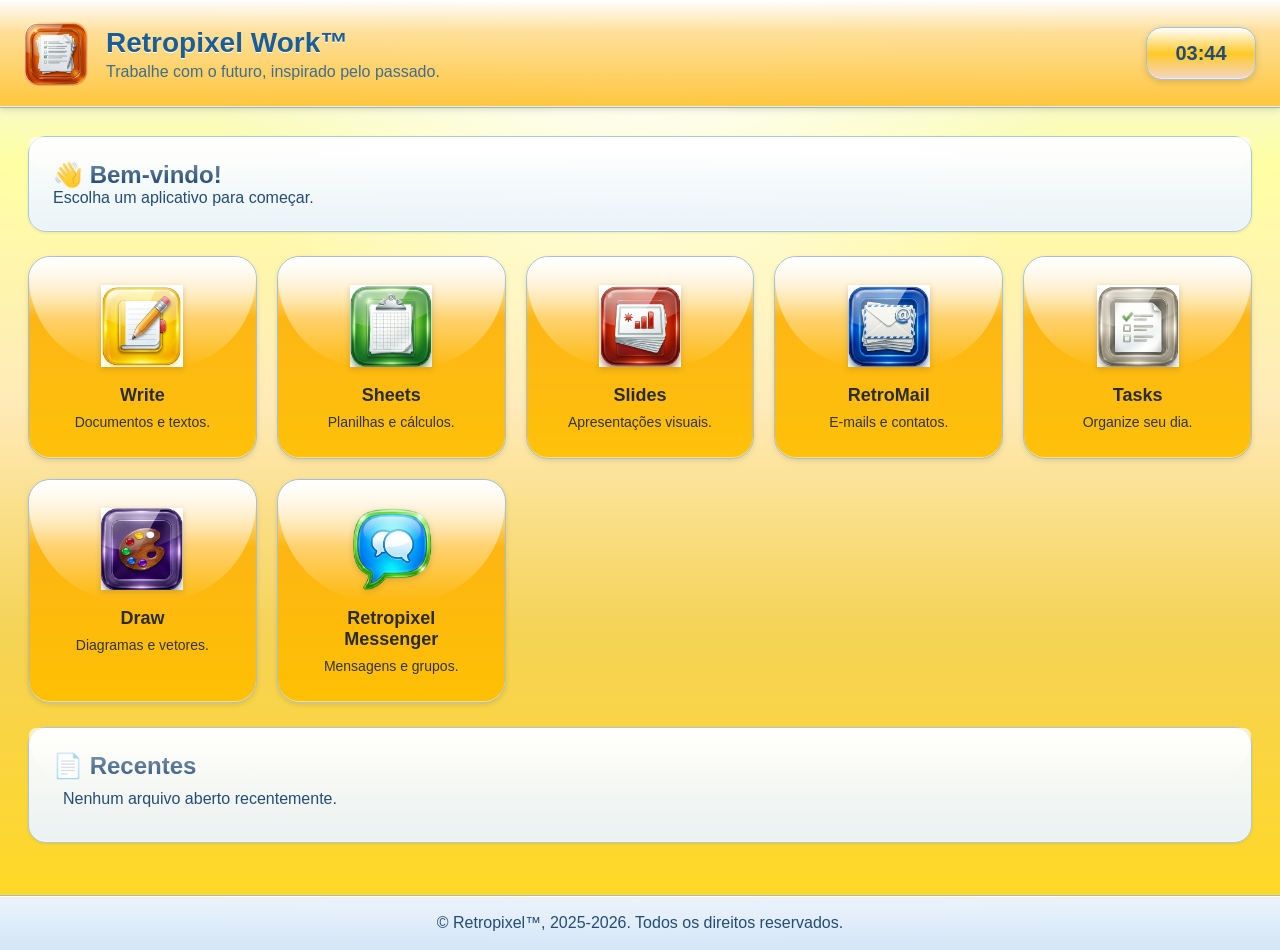
<file: index.html>
<!DOCTYPE html>
<html lang="pt-BR">
<head>
<meta charset="UTF-8">
<meta name="viewport" content="width=device-width, initial-scale=1.0">

<title>Retropixel Work™</title>

<link rel="icon" href="assets/logos/RPWork_logo.png">
<link rel="stylesheet" href="css/style.css">
</head>

<body>

<header class="topbar">

    <div class="logo-area">
        <img src="assets/icons/RPWork_logo.png" alt="Retropixel Work">
        <div>
            <h1>Retropixel Work™</h1>
            <p>Trabalhe com o futuro, inspirado pelo passado.</p>
        </div>
    </div>

    <div class="clock" id="clock">
        00:00
    </div>

</header>

<main>

    <section class="welcome-card">

        <h2>👋 Bem-vindo!</h2>

        <p>
            Escolha um aplicativo para começar.
        </p>

    </section>

    <section class="apps-grid">

        <a href="write.html" class="app-card">

            <img src="assets/icons/Write_icon.png" alt="Write">

            <h3>Write</h3>

            <p>Documentos e textos.</p>

        </a>

        <a href="sheets.html" class="app-card">

            <img src="assets/icons/Sheets_icon.png" alt="Sheets">

            <h3>Sheets</h3>

            <p>Planilhas e cálculos.</p>

        </a>

        <a href="slides.html" class="app-card">

            <img src="assets/icons/Slides_icon.png" alt="Slides">

            <h3>Slides</h3>

            <p>Apresentações visuais.</p>

        </a>

        <a href="retromail.html" class="app-card">

            <img src="assets/icons/RetroMail_icon.png" alt="RetroMail">

            <h3>RetroMail</h3>

            <p>E-mails e contatos.</p>

        </a>

        <a href="tasks.html" class="app-card">

            <img src="assets/icons/Tasks_icon.png" alt="Tasks">

            <h3>Tasks</h3>

            <p>Organize seu dia.</p>

        </a>

        <a href="draw.html" class="app-card">

            <img src="assets/icons/Draw_icon.png" alt="Draw">

            <h3>Draw</h3>

            <p>Diagramas e vetores.</p>

        </a>

       <a href="https://guilhermealbuquerque9.github.io/Retropixel-Messenger" class="app-card">

        <img src="assets/icons/RPM_icon.png" alt="Retropixel Messenger">

        <h3>Retropixel Messenger</h3>

        <p>Mensagens e grupos.</p>

      </a>

    </section>

    <section class="recent-card">

        <h2>📄 Recentes</h2>

        <ul>
            <li>Nenhum arquivo aberto recentemente.</li>
        </ul>

    </section>

</main>

<footer>

    <p>
        © Retropixel™, 2025-2026. Todos os direitos reservados.
    </p>

</footer>

<script src="js/app.js"></script>

</body>
</html>
</file>
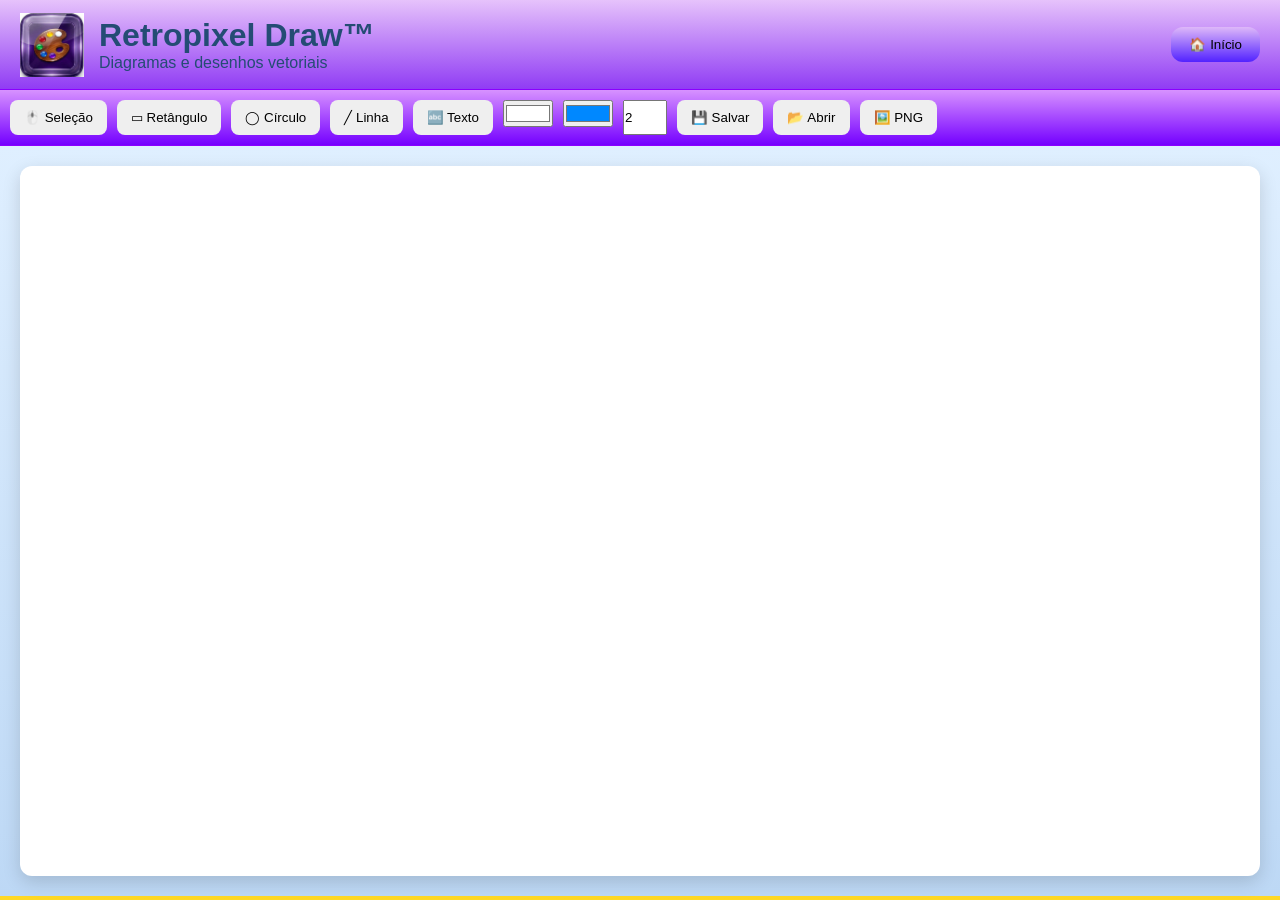
<file: draw.html>
<!DOCTYPE html>
<html lang="pt-BR">
<head>

<meta charset="UTF-8">
<meta name="viewport" content="width=device-width, initial-scale=1.0">

<title>Retropixel Draw™</title>

<link rel="icon" href="assets/icons/Draw_icon.png">

<link rel="stylesheet" href="css/style.css">
<link rel="stylesheet" href="css/draw.css">

</head>
<body>

<header class="draw-top">

    <div class="draw-logo">

        <img src="assets/icons/Draw_icon.png">

        <div>

            <h1>Retropixel Draw™</h1>

            <p>Diagramas e desenhos vetoriais</p>

        </div>

    </div>

    <button onclick="location.href='index.html'">
        🏠 Início
    </button>

</header>

<section class="toolbar">

    <button onclick="setTool('select')">
        🖱️ Seleção
    </button>

    <button onclick="setTool('rect')">
        ▭ Retângulo
    </button>

    <button onclick="setTool('circle')">
        ◯ Círculo
    </button>

    <button onclick="setTool('line')">
        ╱ Linha
    </button>

    <button onclick="addText()">
        🔤 Texto
    </button>

    <input
        type="color"
        id="fillColor"
        value="#ffffff">

    <input
        type="color"
        id="strokeColor"
        value="#0088ff">

    <input
        type="number"
        id="strokeWidth"
        min="1"
        max="20"
        value="2">

    <button onclick="saveProject()">
        💾 Salvar
    </button>

    <button onclick="document.getElementById('openFile').click()">
        📂 Abrir
    </button>

    <button onclick="exportPNG()">
        🖼️ PNG
    </button>

    <input
        type="file"
        id="openFile"
        accept=".rpd"
        hidden>

</section>

<div class="workspace">

    <svg id="canvas"></svg>

</div>

<script src="js/draw.js"></script>

</body>
</html>
</file>
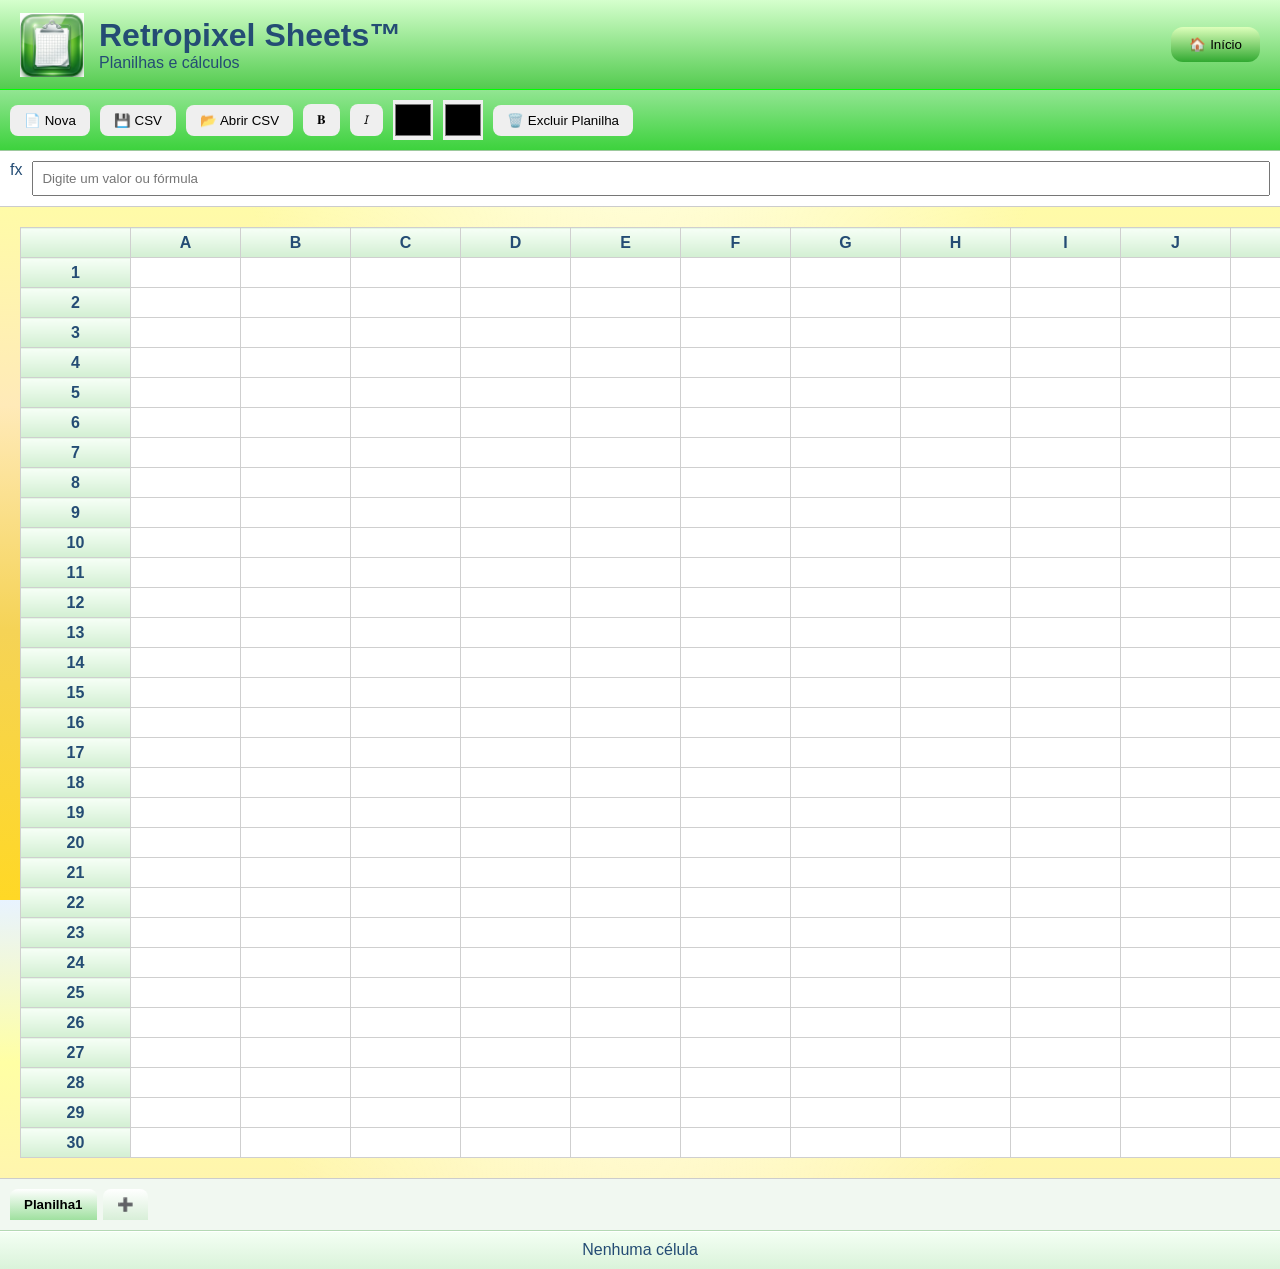
<file: sheets.html>
<!DOCTYPE html>
<html lang="pt-BR">
<head>

<meta charset="UTF-8">
<meta name="viewport" content="width=device-width, initial-scale=1.0">

<title>Retropixel Sheets™</title>

<link rel="icon" href="assets/icons/Sheets_icon.png">

<link rel="stylesheet" href="css/style.css">
<link rel="stylesheet" href="css/sheets.css">

</head>
<body>

<header class="sheets-top">

    <div class="sheets-logo">

        <img src="assets/icons/Sheets_icon.png" alt="Sheets">

        <div>

            <h1>Retropixel Sheets™</h1>

            <p>Planilhas e cálculos</p>

        </div>

    </div>

    <button onclick="location.href='index.html'">
        🏠 Início
    </button>

</header>

<section class="ribbon">

    <button onclick="newSheet()">📄 Nova</button>

    <button onclick="saveCSV()">💾 CSV</button>

    <button onclick="document.getElementById('csvFile').click()">
    📂 Abrir CSV
    </button>

    <input
      type="file"
      id="csvFile"
      accept=".csv"
       hidden>

    <button onclick="toggleBold()">𝐁</button>

    <button onclick="toggleItalic()">𝘐</button>

    <input type="color" id="textColor">

    <input type="color" id="cellColor">

    <button onclick="deleteCurrentSheet()">
      🗑️ Excluir Planilha
    </button>

</section>

<section class="formula-bar">

    <span>fx</span>

    <input
        type="text"
        id="formulaInput"
        placeholder="Digite um valor ou fórmula">

</section>

<main>

    <div id="spreadsheet"></div>

</main>

<div class="tabs" id="tabs">

</div>

<footer class="status-bar">

    <span id="selectedCell">
        Nenhuma célula
    </span>

</footer>

<script src="js/sheets.js"></script>

</body>
</html>
</file>
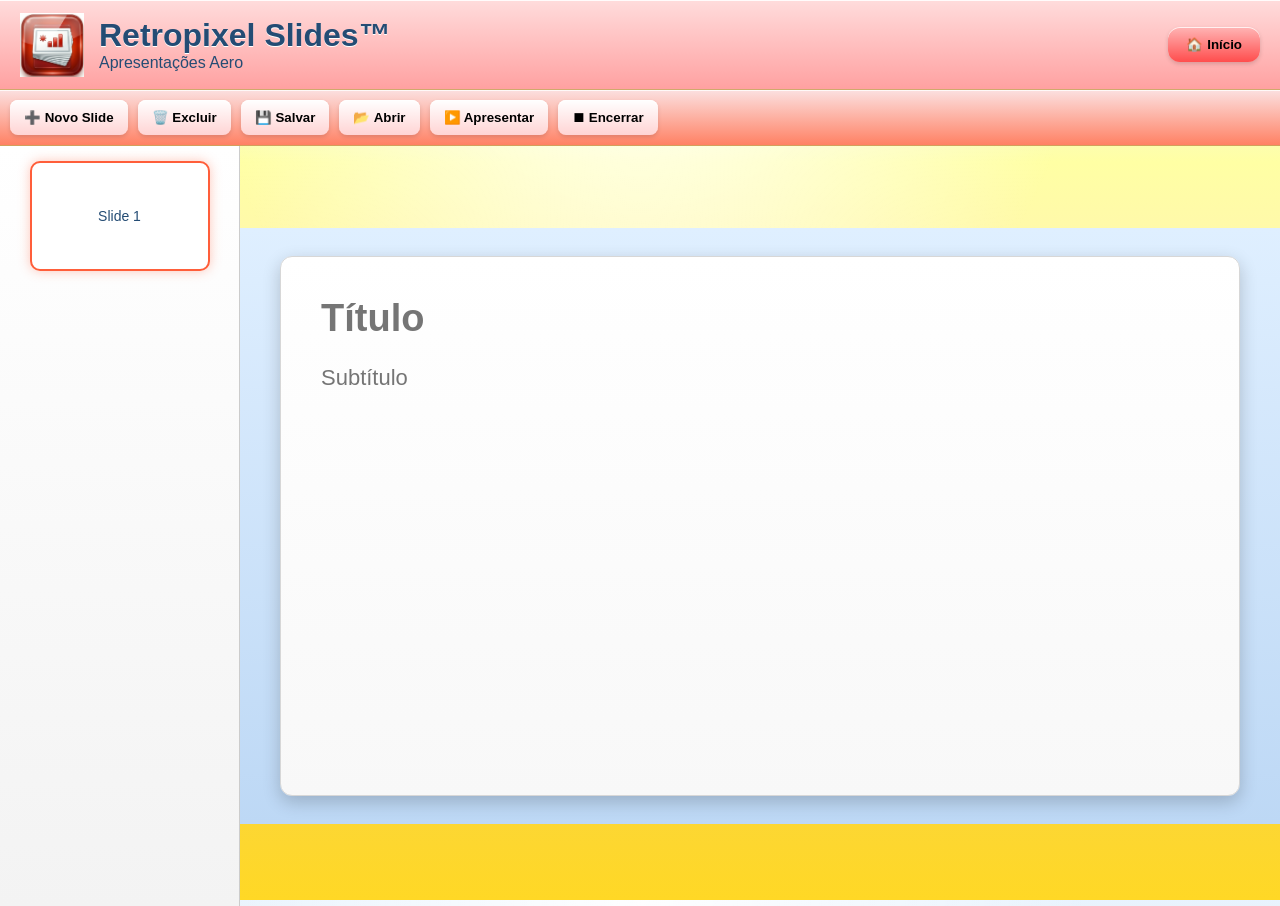
<file: slides.html>
<!DOCTYPE html>
<html lang="pt-BR">
<head>

<meta charset="UTF-8">
<meta name="viewport" content="width=device-width, initial-scale=1.0">

<title>Retropixel Slides™</title>

<link rel="icon" href="assets/icons/Slides_icon.png">

<link rel="stylesheet" href="css/style.css">
<link rel="stylesheet" href="css/slides.css">

</head>
<body>

<header class="slides-top">

    <div class="slides-logo">

        <img src="assets/icons/Slides_icon.png" alt="Slides">

        <div>

            <h1>Retropixel Slides™</h1>

            <p>Apresentações Aero</p>

        </div>

    </div>

    <button onclick="location.href='index.html'">
        🏠 Início
    </button>

</header>

<section class="ribbon">

    <button onclick="newSlide()">
        ➕ Novo Slide
    </button>

    <button onclick="deleteSlide()">
        🗑️ Excluir
    </button>

    <button onclick="saveProject()">
        💾 Salvar
    </button>

    <button onclick="document.getElementById('projectFile').click()">
        📂 Abrir
    </button>

    <button onclick="startPresentation()">
        ▶️ Apresentar
    </button>

    <button onclick="stopPresentation()">
        ⏹ Encerrar
    </button>

    <input
        type="file"
        id="projectFile"
        accept=".rpss,.json"
        hidden>

</section>

<div class="workspace">

    <aside class="sidebar">

        <div id="slideList"></div>

    </aside>

    <main class="editor">

        <div id="slideCanvas" class="slide">

            <input
                id="slideTitle"
                class="slide-title"
                placeholder="Título">

            <textarea
                id="slideSubtitle"
                class="slide-subtitle"
                placeholder="Subtítulo"></textarea>

        </div>

    </main>

</div>

<script src="js/slides.js"></script>

</body>
</html>
</file>
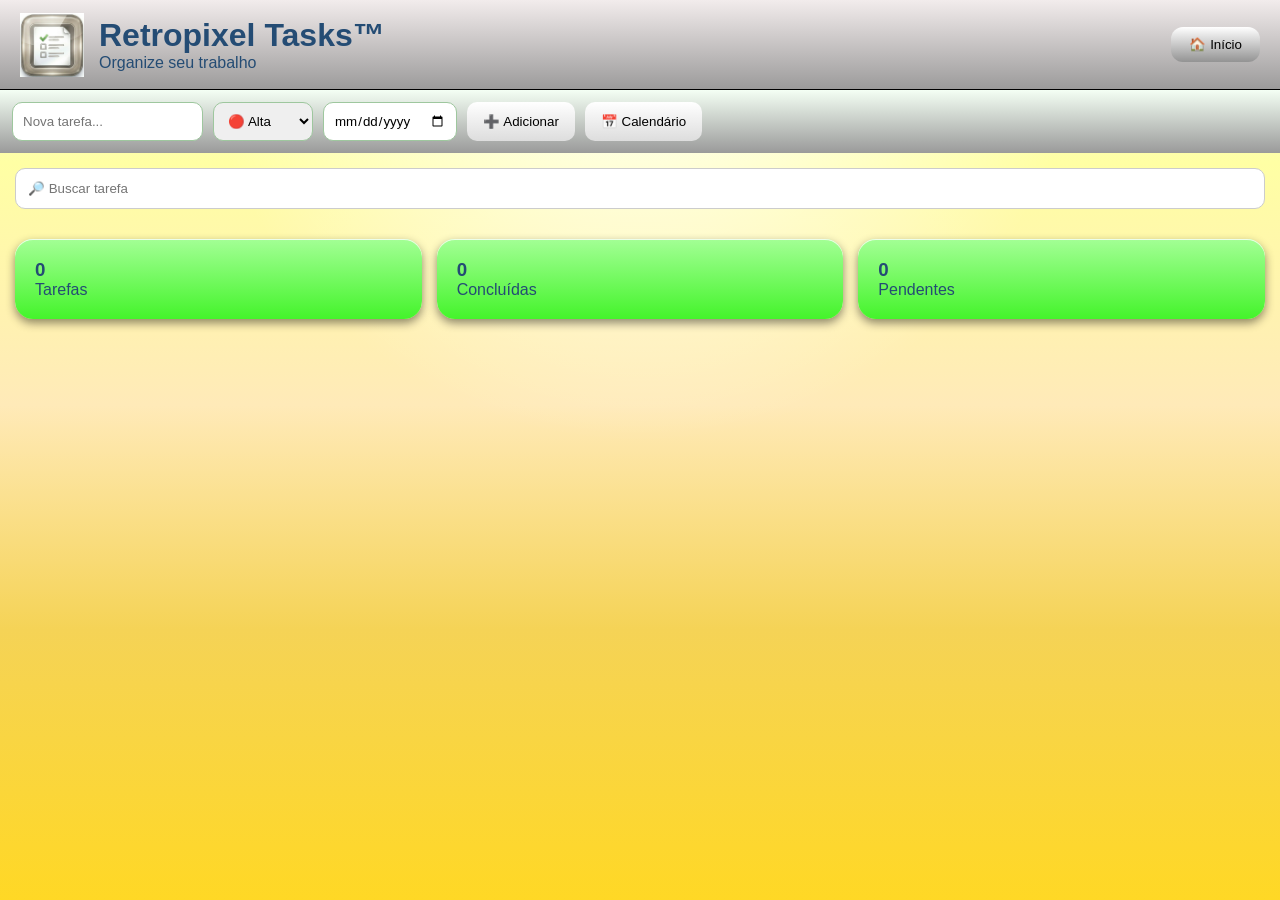
<file: tasks.html>
<!DOCTYPE html>
<html lang="pt-BR">
<head>

<meta charset="UTF-8">
<meta name="viewport" content="width=device-width, initial-scale=1.0">

<title>Retropixel Tasks™</title>

<link rel="icon" href="assets/icons/Tasks_icon.png">

<link rel="stylesheet" href="css/style.css">
<link rel="stylesheet" href="css/tasks.css">

</head>
<body>

<header class="tasks-top">

    <div class="tasks-logo">

        <img src="assets/icons/Tasks_icon.png">

        <div>

            <h1>Retropixel Tasks™</h1>

            <p>Organize seu trabalho</p>

        </div>

    </div>

    <button onclick="location.href='index.html'">
        🏠 Início
    </button>

</header>

<section class="task-toolbar">

    <input
        type="text"
        id="taskInput"
        placeholder="Nova tarefa...">

    <select id="priority">

        <option value="alta">🔴 Alta</option>
        <option value="media">🟡 Média</option>
        <option value="baixa">🟢 Baixa</option>

    </select>

    <input
        type="date"
        id="dueDate">

    <button onclick="addTask()">
        ➕ Adicionar
    </button>

    <button onclick="openCalendar()">
        📅 Calendário
    </button>

</section>

<section class="search-area">

    <input
        type="text"
        id="search"
        placeholder="🔎 Buscar tarefa">

</section>

<section class="stats">

    <div class="stat-card">

        <h3 id="totalTasks">0</h3>

        <p>Tarefas</p>

    </div>

    <div class="stat-card">

        <h3 id="completedTasks">0</h3>

        <p>Concluídas</p>

    </div>

    <div class="stat-card">

        <h3 id="pendingTasks">0</h3>

        <p>Pendentes</p>

    </div>

</section>

<main>

    <div id="taskList"></div>

</main>

<!-- CALENDÁRIO -->

<div
    id="calendarModal"
    class="calendar-modal">

    <div class="calendar-window">

        <div class="calendar-header">

            <h2>
                📅 Calendário
            </h2>

            <button
                onclick="closeCalendar()">

                ✖

            </button>

        </div>

        <div class="calendar-nav">

            <button onclick="previousMonth()">
                ◀
            </button>

            <h3 id="calendarTitle">
                Junho 2026
            </h3>

            <button onclick="nextMonth()">
                ▶
            </button>

        </div>

        <div class="calendar-weekdays">

            <div>Dom</div>
            <div>Seg</div>
            <div>Ter</div>
            <div>Qua</div>
            <div>Qui</div>
            <div>Sex</div>
            <div>Sáb</div>

        </div>

        <div
            id="calendarGrid"
            class="calendar-grid">

        </div>

        <div
            id="eventEditor"
            class="event-editor">

            <h3>
                Evento
            </h3>

            <input
                type="text"
                id="eventTitle"
                placeholder="Título">

            <textarea
                id="eventDescription"
                placeholder="Descrição"></textarea>

            <div class="event-buttons">

                <button
                    onclick="saveEvent()">

                    💾 Salvar

                </button>

                <button
                    onclick="deleteEvent()">

                    🗑 Excluir

                </button>

            </div>

        </div>

    </div>

</div>

<script src="js/tasks.js"></script>

</body>
</html>
</file>
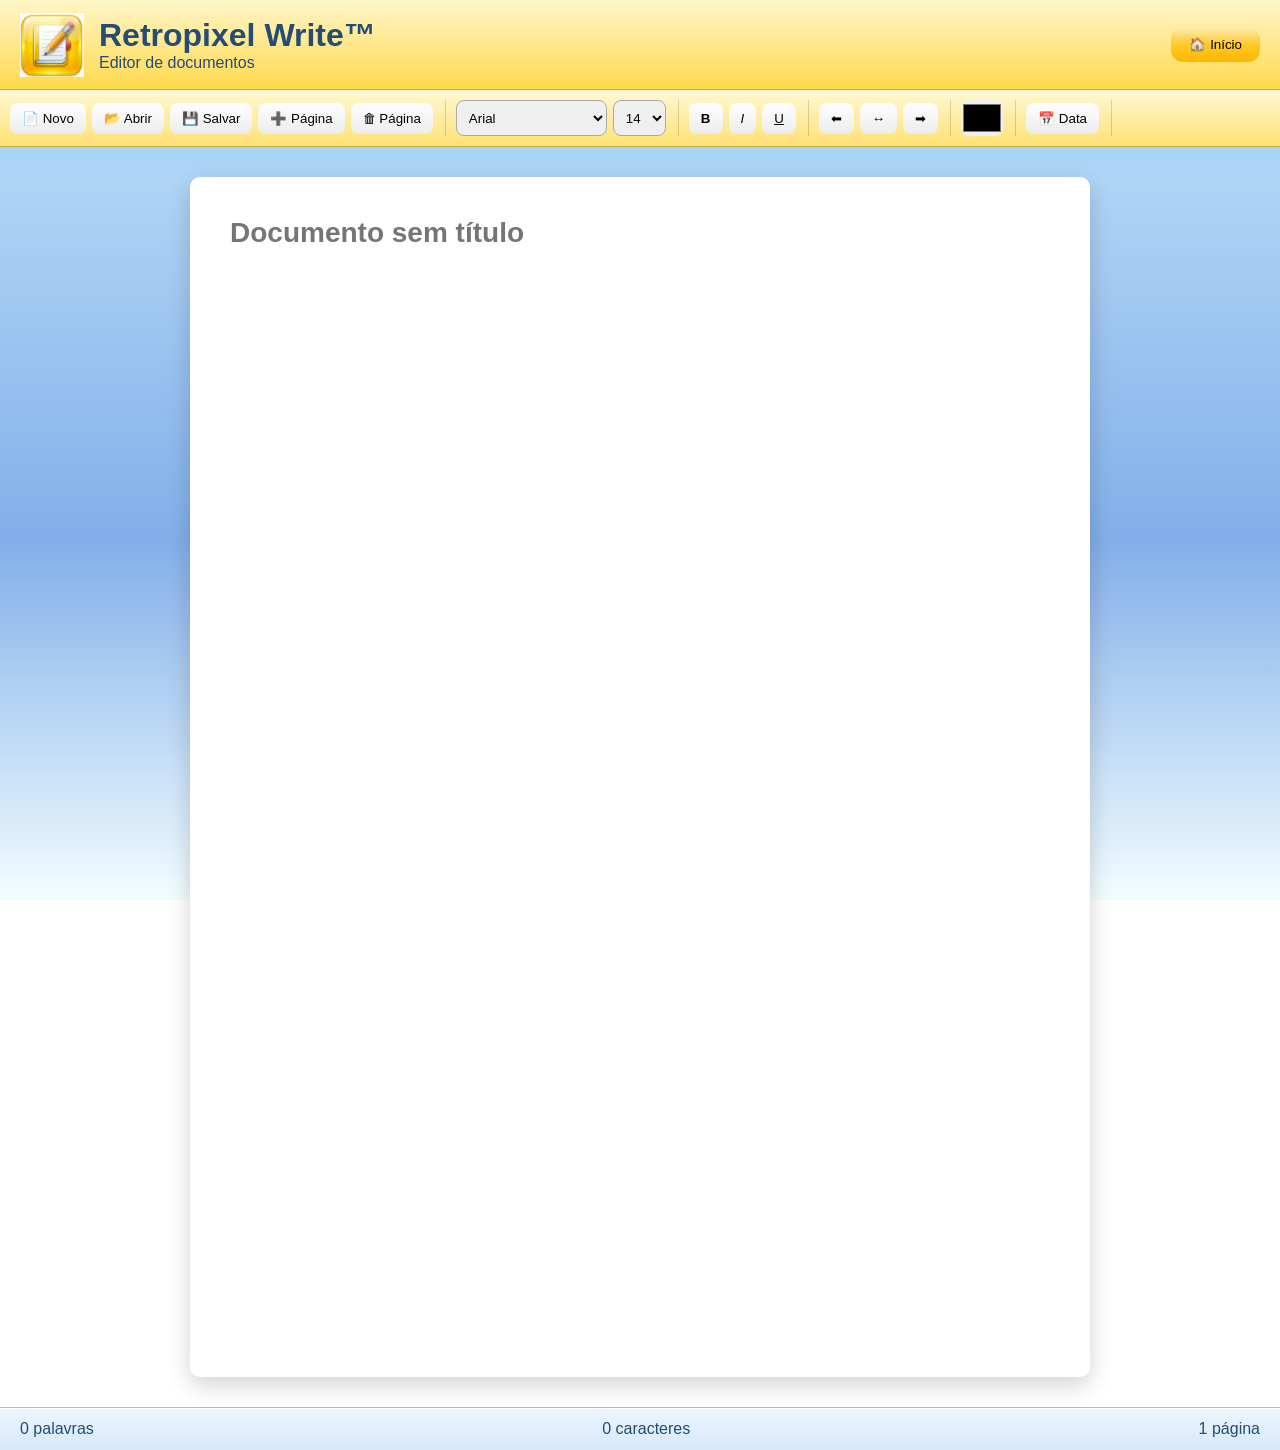
<file: write.html>
<!DOCTYPE html>
<html lang="pt-BR">
<head>

<meta charset="UTF-8">
<meta name="viewport" content="width=device-width, initial-scale=1.0">

<title>Retropixel Write™</title>

<link rel="icon" href="assets/icons/Write_icon.png">

<link rel="stylesheet" href="css/style.css">
<link rel="stylesheet" href="css/write.css">

</head>

<body>

<header class="write-top">

    <div class="write-logo">

        <img
            src="assets/icons/Write_icon.png"
            alt="Write">

        <div>

            <h1>Retropixel Write™</h1>

            <p>Editor de documentos</p>

        </div>

    </div>

    <button
        class="home-btn"
        onclick="location.href='index.html'">

        🏠 Início

    </button>

</header>

<section class="ribbon">

    <div class="group">

        <button onclick="newDocument()">
    📄 Novo
</button>

<button onclick="openDocument()">
    📂 Abrir
</button>

<button onclick="saveDocument()">
    💾 Salvar
</button>

<button onclick="addPage()">
    ➕ Página
</button>

<button onclick="deletePage()">
    🗑 Página
</button>

<input
    type="file"
    id="fileOpen"
    hidden
    accept=".txt,.html,.rpw"
>

    </div>

    <div class="group">

        <select
            id="fontName">

            <option value="Arial">
                Arial
            </option>

            <option value="Verdana">
                Verdana
            </option>

            <option value="Tahoma">
                Tahoma
            </option>

            <option value="Trebuchet MS">
                Trebuchet MS
            </option>

            <option value="Segoe UI">
                Segoe UI
            </option>

            <option value="Georgia">
                Georgia
            </option>

            <option value="Times New Roman">
                Times New Roman
            </option>

            <option value="Courier New">
                Courier New
            </option>

        </select>

        <select
            id="fontSize">

            <option>8</option>
            <option>10</option>
            <option>12</option>
            <option selected>14</option>
            <option>16</option>
            <option>18</option>
            <option>20</option>
            <option>24</option>
            <option>28</option>
            <option>32</option>
            <option>48</option>
            <option>72</option>

        </select>

    </div>

    <div class="group">

        <button
            id="boldBtn"
            class="toggle-btn">

            <b>B</b>

        </button>

        <button
            id="italicBtn"
            class="toggle-btn">

            <i>I</i>

        </button>

        <button
            id="underlineBtn"
            class="toggle-btn">

            <u>U</u>

        </button>

    </div>

    <div class="group">

        <button id="leftBtn">
            ⬅
        </button>

        <button id="centerBtn">
            ↔
        </button>

        <button id="rightBtn">
            ➡
        </button>

    </div>

    <div class="group">

        <input
            type="color"
            id="textColor">

    </div>

    <div class="group">

        <button onclick="insertDate()">
            📅 Data
        </button>

    </div>

</section>

<main class="editor-container">

    <div id="pagesContainer">

        <div class="paper">

            <input
                id="documentTitle"
                class="document-title"
                placeholder="Documento sem título">

            <div
                class="editor-page"
                contenteditable="true">

            </div>

        </div>

    </div>

</main>

<footer class="status-bar">

    <span id="wordCount">
        0 palavras
    </span>

    <span id="charCount">
        0 caracteres
    </span>

    <span id="pageCount">
        1 página
    </span>

</footer>

<script src="js/write.js"></script>

</body>
</html>
</file>
<file: css/style.css>
/* ==========================================
   RETROPIXEL WORK™
   OFFICE 2007 INSPIRED
========================================== */

*{
    margin:0;
    padding:0;
    box-sizing:border-box;
    font-family:Segoe UI,Tahoma,sans-serif;
}

html{
    height:100%;
}

body{min-height:100vh;background: radial-gradient(circle at top, rgba(255, 255, 255, .95), #00000000 40%), linear-gradient(to bottom, #e8f3ff 0%, #ffffa4 18%, #ffeab8 45%, #f5d356 70%, #ffd825 100%);color:#244c74;}

/* ==========================
   TOPO
========================== */

.topbar{
    height:108px;
    display:flex;
    align-items:center;
    justify-content:space-between;
    padding:0 24px;
    background: linear-gradient(to bottom, rgba(255, 255, 255, .95) 0%, rgb(255 222 148 / 95%) 30%, rgb(255 195 53 / 95%) 100%);
    border-bottom:1px solid #8db4da;
    box-shadow:
    inset 0 1px 0 white,
    inset 0 -1px 0 rgba(255,255,255,.7),
    0 2px 6px rgba(0,0,0,.12);
    }

.logo-area{

    display:flex;
    align-items:center;
    gap:18px;
}

.logo-area img{

    width:64px;
    height:64px;
}

.logo-area h1{

    font-size:28px;

    color:#1b5d94;

    text-shadow:
    0 1px 0 white;
}

.logo-area p{

    margin-top:4px;

    color:#436b8d;
}

/* ==========================
   RELÓGIO
========================== */

.clock{

    min-width:110px;

    text-align:center;

    padding:14px 18px;

    border-radius:16px;

    background:

    linear-gradient(
        to bottom,
        #fff 0%,
        #ffc928 50%,
        #f2d6c6 100%
    );

    border:1px solid #a4c1db;

    box-shadow:
    inset 0 1px 0 white,
    inset 0 -1px 0 rgba(255,255,255,.5),
    0 2px 6px rgba(0,0,0,.15);

    font-size:20px;
    font-weight:bold;
}

/* ==========================
   CONTEÚDO
========================== */

main{

    max-width:1300px;

    margin:auto;

    padding:28px;
}

/* ==========================
   PAINÉIS
========================== */

.welcome-card,
.recent-card{position:relative;margin-bottom:24px;padding:24px;border-radius:18px;background: linear-gradient(to bottom, rgba(255, 255, 255, .95) 0%, rgba(233, 243, 252, .95) 100%);border:1px solid #aac6e1;box-shadow:
    inset 0 1px 0 white,
    inset 0 -1px 0 rgba(255,255,255,.5),
    0 1px 3px rgba(0,0,0,.08);}

.welcome-card::before,
.recent-card::before{

    content:"";

    position:absolute;

    top:0;
    left:0;

    width:100%;
    height:50%;

    border-radius:18px 18px 120px 120px;

    background:

    linear-gradient(
        to bottom,
        rgba(255,255,255,.75),
        rgba(255,255,255,0)
    );

    pointer-events:none;
}

/* ==========================
   GRADE
========================== */

.apps-grid{

    display:grid;

    grid-template-columns:
        repeat(auto-fit,minmax(220px,1fr));

    gap:20px;

    margin-bottom:24px;
}

/* ==========================
   APPS
========================== */

.app-card{position:relative;overflow:hidden;text-decoration:none;color:#040404;text-align:center;padding:28px;border-radius:22px;background: linear-gradient(to bottom, rgba(255, 255, 255, .97) 0%, rgb(253 180 14 / 96%) 30%, rgba(255, 191, 0, .95) 100%);border:1px solid #a4c0dc;box-shadow:

    inset 0 1px 0 white,
    inset 0 -1px 0 rgba(255,255,255,.5),
    0 2px 5px rgba(0,0,0,.1);transition:
    transform .2s,
    box-shadow .2s;}

.app-card::before{

    content:"";

    position:absolute;

    top:0;
    left:0;

    width:100%;
    height:55%;

    border-radius:22px 22px 100px 100px;

    background:

    linear-gradient(
        to bottom,
        rgba(255,255,255,.85),
        rgba(255,255,255,0)
    );

    pointer-events:none;
}

.app-card:hover{

    transform:translateY(-2px);

    box-shadow:

    inset 0 1px 0 white,

    0 4px 10px rgba(0,0,0,.18);
}

.app-card img{

    width:82px;
    height:82px;

    margin-bottom:14px;

    filter:
    drop-shadow(
        0 2px 3px rgba(0,0,0,.15)
    );
}

.app-card h3{

    margin-bottom:8px;

    font-size:18px;

    color:#2b2b2b;
}

.app-card p{

    font-size:14px;

    color:#333;
}

/* ==========================
   RECENTES
========================== */

.recent-card ul{

    list-style:none;
}

.recent-card li{

    padding:10px;

    border-radius:8px;

    transition:.15s;
}

.recent-card li:hover{

    background:

    linear-gradient(
        to bottom,
        rgba(255,255,255,.7),
        rgba(220,235,249,.7)
    );
}

/* ==========================
   RODAPÉ
========================== */

footer{

    padding:18px;

    text-align:center;

    background:

    linear-gradient(
        to bottom,
        rgba(236,244,252,.95),
        rgba(210,228,246,.95)
    );

    border-top:1px solid #9dbddd;

    box-shadow:
    inset 0 1px 0 white;
}

/* ==========================
   RESPONSIVO
========================== */

@media(max-width:700px){

    .topbar{

        height:auto;

        padding:20px;

        flex-direction:column;

        gap:16px;
    }

    .logo-area{

        flex-direction:column;

        text-align:center;
    }

    main{

        padding:18px;
    }

    .clock{

        width:100%;
    }
}
</file>
<file: css/draw.css>
.draw-top{

    height:90px;

    display:flex;
    justify-content:space-between;
    align-items:center;

    padding:0 20px;

    background:
    linear-gradient( to bottom, #e6c2fb, #903cf4 );

    border-bottom:
    1px solid #8b00ff;
}

.draw-logo{

    display:flex;
    align-items:center;
    gap:15px;
}

.draw-logo img{

    width:64px;
    height:64px;
}

.draw-top button{

    padding:10px 18px;

    border:none;

    border-radius:12px;

    cursor:pointer;

    background:
    linear-gradient( to bottom, #deb8f9, #5222ff );
}

.toolbar{

    display:flex;
    flex-wrap:wrap;
    gap:10px;

    padding:10px;

    background:
    linear-gradient( to bottom, #d792ff, #7400ff );

    border-bottom:
    1px solid #8b00ff;
}

.toolbar button{

    padding:10px 14px;

    border:none;

    border-radius:8px;

    cursor:pointer;
}

.workspace{

    height:
    calc(100vh - 150px);

    background:
    linear-gradient(
        to bottom,
        #dfefff,
        #bdd8f5
    );

    padding:20px;
}

#canvas{

    width:100%;
    height:100%;

    background:white;

    border-radius:12px;

    box-shadow:
    0 6px 18px rgba(0,0,0,.15);
}
</file>
<file: css/sheets.css>
.sheets-top{

    height:90px;

    display:flex;
    justify-content:space-between;
    align-items:center;

    padding:0 20px;

    background:
    linear-gradient( to bottom, #d5ffcd, #53cb4f );

    border-bottom:1px solid #0f0;
}

.sheets-logo{

    display:flex;
    align-items:center;
    gap:15px;
}

.sheets-logo img{

    width:64px;
    height:64px;
}

.sheets-top button{

    padding:10px 18px;

    border:none;

    border-radius:12px;

    cursor:pointer;

    background:
    linear-gradient( to bottom, #dfb, #31a931 );
}

/* Ribbon */

.ribbon{

    display:flex;
    align-items:center;
    gap:10px;

    padding:10px;

    background:
    linear-gradient( to bottom, #92e592, #3dd23d );

    border-bottom:1px solid #9dc99d;
}

.ribbon button{

    padding:8px 14px;

    border:none;

    border-radius:8px;

    cursor:pointer;
}

.ribbon input[type="color"]{

    width:40px;
    height:40px;

    border:none;
}

/* Barra de Fórmulas */

.formula-bar{

    display:flex;

    gap:10px;

    padding:10px;

    background:white;

    border-bottom:1px solid #ccc;
}

.formula-bar input{

    flex:1;

    padding:8px;
}

/* Planilha */

main{

    padding:20px;

    overflow:auto;
}

table{

    border-collapse:collapse;

    background:white;
}

th{

    background:
    linear-gradient(
        to bottom,
        #f6fff6,
        #d2efd2
    );
}

th,
td{

    border:1px solid #cfcfcf;

    min-width:110px;

    height:30px;

    padding:4px;
}

td{

    cursor:text;
}

td:focus{

    outline:2px solid #4fa84f;
}

/* Abas */

.tabs{

    display:flex;

    gap:6px;

    padding:10px;

    background:#f1f8f1;

    border-top:1px solid #ccc;
}

.tabs button{

    padding:8px 14px;

    border:none;

    border-radius:8px 8px 0 0;

    cursor:pointer;
}

/* Rodapé */

.status-bar{

    padding:10px 20px;

    background:
    linear-gradient(
        to bottom,
        #f4fff4,
        #daf3da
    );

    border-top:1px solid #b4d8b4;
}

.tabs{

    display:flex;

    gap:6px;

    padding:10px;

    background:#f1f8f1;

    border-top:1px solid #ccc;
}

.sheet-tab{

    padding:8px 14px;

    border:none;

    border-radius:8px 8px 0 0;

    cursor:pointer;

    background:
    linear-gradient(
        to bottom,
        #ffffff,
        #d8efd8
    );
}

.sheet-tab.active{

    background:
    linear-gradient(
        to bottom,
        #ffffff,
        #9fe09f
    );

    font-weight:bold;
}

.add-tab{

    font-weight:bold;
}
</file>
<file: css/slides.css>
/* ==========================
   TOPO
========================== */

.slides-top{

    height:90px;

    display:flex;
    justify-content:space-between;
    align-items:center;

    padding:0 20px;

    background:
    linear-gradient(
        to bottom,
        #ffdcdc,
        #ffa1a1
    );

    border-bottom:
    1px solid #d1a96c;

    box-shadow:
    inset 0 1px 0 rgba(255,255,255,.9),
    0 2px 6px rgba(0,0,0,.15);
}

.slides-logo{

    display:flex;
    align-items:center;
    gap:15px;
}

.slides-logo img{

    width:64px;
    height:64px;
}

.slides-logo h1{

    margin:0;


    text-shadow:
    0 1px 0 white;
}

.slides-logo p{

    margin:0;

}

/* ==========================
   BOTÃO INÍCIO
========================== */

.slides-top button{

    padding:10px 18px;

    border:none;

    border-radius:12px;

    cursor:pointer;

    font-weight:bold;

    background:
    linear-gradient(
        to bottom,
        #ffb5b5,
        #ff4d4d
    );

    box-shadow:
    inset 0 1px 0 rgba(255,255,255,.8),
    0 2px 4px rgba(0,0,0,.15);

    transition:.2s;
}

.slides-top button:hover{

    transform:translateY(-1px);

    box-shadow:
    inset 0 1px 0 rgba(255,255,255,.9),
    0 4px 8px rgba(0,0,0,.2);
}

/* ==========================
   RIBBON
========================== */

.ribbon{

    display:flex;
    flex-wrap:wrap;
    gap:10px;

    padding:10px;

    background:
    linear-gradient(
        to bottom,
        #fbe0e0,
        #ff8164
    );

    border-bottom:
    1px solid #d3a05b;

    box-shadow:
    inset 0 1px 0 rgba(255,255,255,.8);
}

.ribbon button{

    border:none;

    padding:10px 14px;

    border-radius:8px;

    cursor:pointer;

    font-weight:bold;

    background:
    linear-gradient(
        to bottom,
        #ffffff,
        #ffd4d4
    );

    box-shadow:
    inset 0 1px 0 white,
    0 2px 4px rgba(0,0,0,.12);

    transition:.2s;
}

.ribbon button:hover{

    transform:translateY(-1px);

    background:
    linear-gradient(
        to bottom,
        #fff8f8,
        #ffbaba
    );
}

/* ==========================
   ÁREA PRINCIPAL
========================== */

.workspace{

    display:flex;

    height:
    calc(100vh - 140px);
}

/* ==========================
   PAINEL LATERAL
========================== */

.sidebar{

    width:240px;

    overflow:auto;

    background:
    linear-gradient(
        to bottom,
        #ffffff,
        #f3f3f3
    );

    border-right:
    1px solid #cccccc;
}

.thumbnail{

    width:180px;

    height:110px;

    margin:15px auto;

    background:white;

    border:2px solid #cccccc;

    border-radius:10px;

    cursor:pointer;

    display:flex;

    align-items:center;
    justify-content:center;

    text-align:center;

    padding:10px;

    font-size:14px;

    box-shadow:
    0 2px 6px rgba(0,0,0,.08);

    transition:.2s;
}

.thumbnail:hover{

    transform:scale(1.02);
}

.thumbnail.active{

    border-color:#ff5e3a;

    box-shadow:
    0 0 12px rgba(255,94,58,.35);
}

/* ==========================
   EDITOR
========================== */

.editor{

    flex:1;

    display:flex;

    justify-content:center;
    align-items:center;

    background:
    linear-gradient(
        to bottom,
        #dfefff,
        #bdd8f5
    );
}

/* ==========================
   SLIDE
========================== */

.slide{

    width:960px;

    height:540px;

    background:
    linear-gradient(
        to bottom,
        #ffffff,
        #f8f8f8
    );

    border-radius:12px;

    border:
    1px solid #d7d7d7;

    padding:40px;

    box-shadow:
    0 6px 18px rgba(0,0,0,.2),
    inset 0 1px 0 rgba(255,255,255,.8);
}

/* ==========================
   TÍTULO
========================== */

.slide-title{

    width:100%;

    border:none;

    outline:none;

    font-size:38px;

    font-weight:bold;

    color:#2a2a2a;

    background:transparent;
}

/* ==========================
   SUBTÍTULO
========================== */

.slide-subtitle{

    width:100%;

    height:300px;

    margin-top:20px;

    border:none;

    resize:none;

    outline:none;

    font-size:22px;

    line-height:1.6;

    background:transparent;

    color:#444444;
}

/* ==========================
   RESPONSIVO
========================== */

@media(max-width:1200px){

    .slide{

        width:90%;

        height:auto;

        min-height:540px;
    }
}

@media(max-width:768px){

    .workspace{

        flex-direction:column;
    }

    .sidebar{

        width:100%;

        height:160px;

        display:flex;

        overflow-x:auto;
    }

    .thumbnail{

        flex-shrink:0;
    }
}
</file>
<file: css/tasks.css>
.tasks-top{

    height:90px;

    display:flex;
    justify-content:space-between;
    align-items:center;

    padding:0 20px;

    background:
    linear-gradient(
        to bottom,
        #f2ecec,
        #9c9b9b
    );

    border-bottom:
    1px solid #000;
}

.tasks-logo{

    display:flex;
    align-items:center;
    gap:15px;
}

.tasks-logo img{

    width:64px;
    height:64px;
}

.tasks-top button{

    padding:10px 18px;

    border:none;

    border-radius:12px;

    cursor:pointer;

    background:
    linear-gradient(
        to bottom,
        #fff,
        #939393
    );
}

/* TOOLBAR */

.task-toolbar{

    display:flex;
    flex-wrap:wrap;

    gap:10px;

    padding:12px;

    background:
    linear-gradient(
        to bottom,
        #f4fff4,
        #9a9a9a
    );
}

.task-toolbar input,
.task-toolbar select{

    padding:10px;

    border-radius:10px;

    border:1px solid #9ec79e;
}

.task-toolbar button{

    padding:10px 16px;

    border:none;

    border-radius:10px;

    cursor:pointer;

    background:
    linear-gradient(
        to bottom,
        #ffffff,
        #dddddd
    );
}

/* BUSCA */

.search-area{

    padding:15px;
}

.search-area input{

    width:100%;

    padding:12px;

    border-radius:10px;

    border:1px solid #ccc;
}

/* ESTATÍSTICAS */

.stats{

    display:grid;

    grid-template-columns:
    repeat(
        auto-fit,
        minmax(180px,1fr)
    );

    gap:15px;

    padding:15px;
}

.stat-card{

    padding:20px;

    border-radius:18px;

    background:
    linear-gradient( to bottom, #a3ff95, #44f42b );

    box-shadow:
    inset 0 1px 0 rgba(255,255,255,.8), 0 4px 10px rgba(0, 0, 0, 0.45);
}

/* LISTA */

main{

    padding:15px;
}

.task{

    display:flex;

    align-items:center;

    gap:15px;

    margin-bottom:12px;

    padding:15px;

    border-radius:16px;

    background:
    linear-gradient(
        to bottom,
        #ffffff,
        #eefdee
    );
}

.task.completed{

    opacity:.6;

    text-decoration:line-through;
}

.task-info{

    flex:1;
}

.priority-alta{

    border-left:
    6px solid #ff4d4d;
}

.priority-media{

    border-left:
    6px solid #ffd44d;
}

.priority-baixa{

    border-left:
    6px solid #4dcf6f;
}

/* CALENDÁRIO */

.calendar-modal{

    position:fixed;

    inset:0;

    display:none;

    justify-content:center;
    align-items:center;

    background:
    rgba(0,0,0,.45);

    backdrop-filter:
    blur(6px);

    z-index:9999;
}

.calendar-modal.show{

    display:flex;
}

.calendar-window{

    width:650px;

    max-width:92vw;

    max-height:90vh;

    overflow-y:auto;

    overflow-x:hidden;

    border-radius:20px;

    background:
    linear-gradient(
        to bottom,
        rgba(255,255,255,.96),
        rgba(225,245,255,.94)
    );

    border:
    1px solid #7eb9d8;

    box-shadow:
    0 12px 30px rgba(0,0,0,.35);
}

.calendar-header{

    display:flex;

    justify-content:space-between;

    align-items:center;

    padding:12px 18px;

    color:white;

    background:
    linear-gradient(
        to bottom,
        #8fd9ff,
        #1f8fd9
    );

    position:sticky;

    top:0;

    z-index:20;
}

.calendar-header button{

    border:none;

    width:34px;
    height:34px;

    border-radius:10px;

    cursor:pointer;
}

.calendar-nav{

    display:flex;

    justify-content:space-between;

    align-items:center;

    padding:10px 18px;

    background:
    linear-gradient(
        to bottom,
        #f7fcff,
        #dcefff
    );

    position:sticky;

    top:58px;

    z-index:19;
}

.calendar-nav button{

    border:none;

    width:36px;
    height:36px;

    border-radius:10px;

    cursor:pointer;
}

.calendar-weekdays{

    display:grid;

    grid-template-columns:
    repeat(7,1fr);

    text-align:center;

    padding:8px;

    font-size:13px;

    font-weight:bold;

    background:
    linear-gradient(
        to bottom,
        #eef9ff,
        #d7ecff
    );
}

.calendar-grid{

    display:grid;

    grid-template-columns:
    repeat(7,1fr);

    gap:6px;

    padding:10px;
}

.calendar-day{

    min-height:55px;

    padding:6px;

    border-radius:12px;

    cursor:pointer;

    position:relative;

    font-size:14px;

    background:
    linear-gradient(
        to bottom,
        white,
        #eef7ff
    );

    border:
    1px solid #c4dff5;

    transition:.15s;
}

.calendar-day:hover{

    transform:
    translateY(-2px);

    background:
    linear-gradient(
        to bottom,
        #fffedb,
        #ffe28f
    );
}

.calendar-day.selected{

    background:
    linear-gradient(
        to bottom,
        #fff0b0,
        #ffb347
    ) !important;

    border:
    1px solid #e38a00;

    box-shadow:
    inset 0 1px 0 rgba(255,255,255,.8),
    0 0 10px rgba(255,170,0,.4);
}

.calendar-day.has-event::after{

    content:"";

    position:absolute;

    right:6px;
    bottom:6px;

    width:8px;
    height:8px;

    border-radius:50%;

    background:#3ec93e;
}

.event-editor{

    display:none;

    padding:15px;

    border-top:
    1px solid #b8d8ec;

    background:
    linear-gradient(
        to bottom,
        #fdfefe,
        #e8f5ff
    );
}

.event-editor.show{

    display:block;
}

.event-editor input,
.event-editor textarea{

    width:100%;

    margin-bottom:10px;

    padding:10px;

    border-radius:10px;

    border:
    1px solid #b8d8ec;

    box-sizing:border-box;
}

.event-editor textarea{

    height:80px;

    resize:vertical;
}

.event-buttons{

    display:flex;

    gap:10px;
}

.event-buttons button{

    border:none;

    padding:10px 16px;

    border-radius:10px;

    cursor:pointer;
}

@media(max-width:700px){

    .calendar-window{

        width:95vw;
    }

    .calendar-day{

        min-height:45px;

        font-size:12px;
    }
}
</file>
<file: css/write.css>
/* =========================
   TOPO
========================= */

.write-top{

    height:90px;

    display:flex;
    justify-content:space-between;
    align-items:center;

    padding:0 20px;

    background:
    linear-gradient(
        to bottom,
        #fff6c9,
        #ffd94d
    );

    border-bottom:
    1px solid #caa940;
}

.write-logo{

    display:flex;
    align-items:center;
    gap:15px;
}

.write-logo img{

    width:64px;
    height:64px;
}

.home-btn{

    padding:10px 18px;

    border:none;

    border-radius:12px;

    cursor:pointer;

    background:
    linear-gradient(
        to bottom,
        #fdecba,
        #ffc928,
        #ffb700
    );
}

/* =========================
   FUNDO AERO
========================= */

body{

    min-height:100vh;

    background:
    linear-gradient( to bottom, #89d4fb 0%, #afd5f6 20%, #82afe9 60%, #f2fdff 100% );

    background-attachment:fixed;
}

/* =========================
   RIBBON
========================= */

.ribbon{

    display:flex;
    flex-wrap:wrap;

    gap:10px;

    padding:10px;

    background:
    linear-gradient(
        to bottom,
        #fff8d5,
        #ffe173
    );

    border-bottom:
    1px solid #caa940;
}

.group{

    display:flex;
    align-items:center;
    gap:6px;

    padding-right:12px;

    border-right:
    1px solid rgba(0,0,0,.15);
}

.ribbon button{

    border:none;

    padding:8px 12px;

    border-radius:8px;

    cursor:pointer;

    transition:.15s;

    background:
    linear-gradient(
        to bottom,
        white,
        #ececec
    );
}

.ribbon button:hover{

    background:
    linear-gradient(
        to bottom,
        #fff4c4,
        #ffd44d
    );
}

.toggle-btn.active{

    color:white;

    background:
    linear-gradient(
        to bottom,
        #ffcc5c,
        #ff8c00
    ) !important;

    box-shadow:
    inset 0 1px 0 rgba(255,255,255,.5),
    0 0 10px rgba(255,170,0,.4);
}

.ribbon select{

    height:36px;

    border-radius:8px;

    border:1px solid #aaa;

    padding:0 8px;
}

.ribbon input[type="color"]{

    width:42px;

    height:36px;

    border:none;

    cursor:pointer;

    border-radius:8px;
}

/* =========================
   ÁREA DO DOCUMENTO
========================= */

.editor-container{

    display:flex;
    justify-content:center;

    padding:30px;
}

#pagesContainer{

    width:100%;

    display:flex;

    flex-direction:column;

    align-items:center;

    gap:40px;
}

/* =========================
   PÁGINAS
========================= */

.paper{

    width:900px;

    min-height:1200px;

    background:white;

    border-radius:10px;

    padding:40px;

    box-shadow:
    0 8px 24px rgba(0,0,0,.18);

    position:relative;
}

.paper::before{

    content:"";

    position:absolute;

    top:0;
    left:0;
    right:0;

    height:12px;

    border-radius:
    10px 10px 0 0;

    background:
    linear-gradient(
        to bottom,
        rgba(255,255,255,.9),
        transparent
    );
}

/* =========================
   TÍTULO
========================= */

.document-title{

    width:100%;

    border:none;

    outline:none;

    font-size:28px;

    font-weight:bold;

    margin-bottom:25px;

    background:transparent;
}

/* =========================
   EDITOR
========================= */

.editor-page{

    min-height:980px;

    outline:none;

    line-height:1.7;

    font-size:14px;

    word-wrap:break-word;

    overflow-wrap:break-word;

    white-space:pre-wrap;
}

/* =========================
   RODAPÉ
========================= */

.status-bar{

    display:flex;

    justify-content:space-between;

    align-items:center;

    padding:12px 20px;

    background:
    linear-gradient(
        to bottom,
        #edf6ff,
        #d6e8fa
    );

    border-top:
    1px solid #a6c0db;
}

/* =========================
   RESPONSIVO
========================= */

@media(max-width:1000px){

    .paper{

        width:95%;
    }

}
</file>
